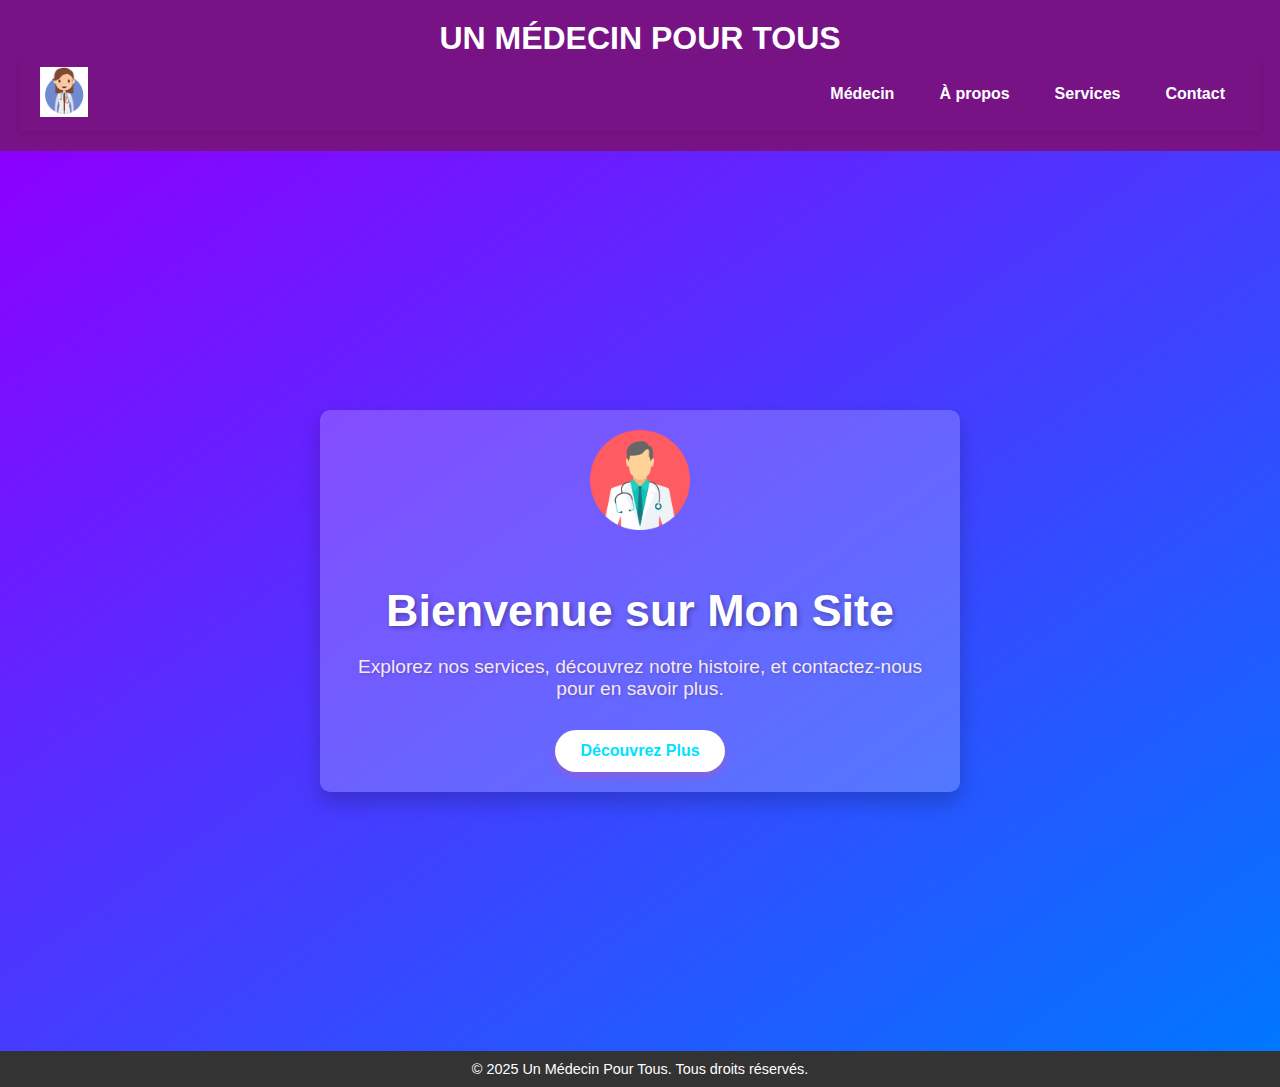
<file: index.html>
<!DOCTYPE html>
<html lang="fr">

<head>
    <meta charset="UTF-8">
    <meta name="viewport" content="width=device-width, initial-scale=1.0">
    <title>Un Médecin Pour Tous</title>
    <link rel="stylesheet" href="main.css">
</head>

<body>
    <!-- En-tête de la page -->
    <header>
        <h1>Un Médecin Pour Tous </h1>
        <nav class="navbar">
            <div class="logo">
                <img src="asset/imag medecin.png" alt="Logo Médecin">
            </div>
            <div class="menu">
                <a href="page/page_Med.html">Médecin</a>
                <a href="page/a_propos.html">À propos</a>
                <a href="page/service.html">Services</a>
                <a href="page/contact.html">Contact</a>
            </div>
        </nav>
    </header>

    <!-- Page de garde -->
    <div class="landing-page">
        <div class="content">
            <div class="logo">
                <img src="asset/medecin-homme-2.webp" alt="Logo">
            </div>
            <h1>Bienvenue sur Mon Site</h1>
            <p>Explorez nos services, découvrez notre histoire, et contactez-nous pour en savoir plus.</p>
            <a href="page/a_propos.html" class="btn">Découvrez Plus</a>
        </div>
    </div>

    <!-- Pied de page -->
    <footer>
        <p>&copy; 2025 Un Médecin Pour Tous. Tous droits réservés.</p>
    </footer>

    <script src="script.js"></script>
</body>

</html>
</file>
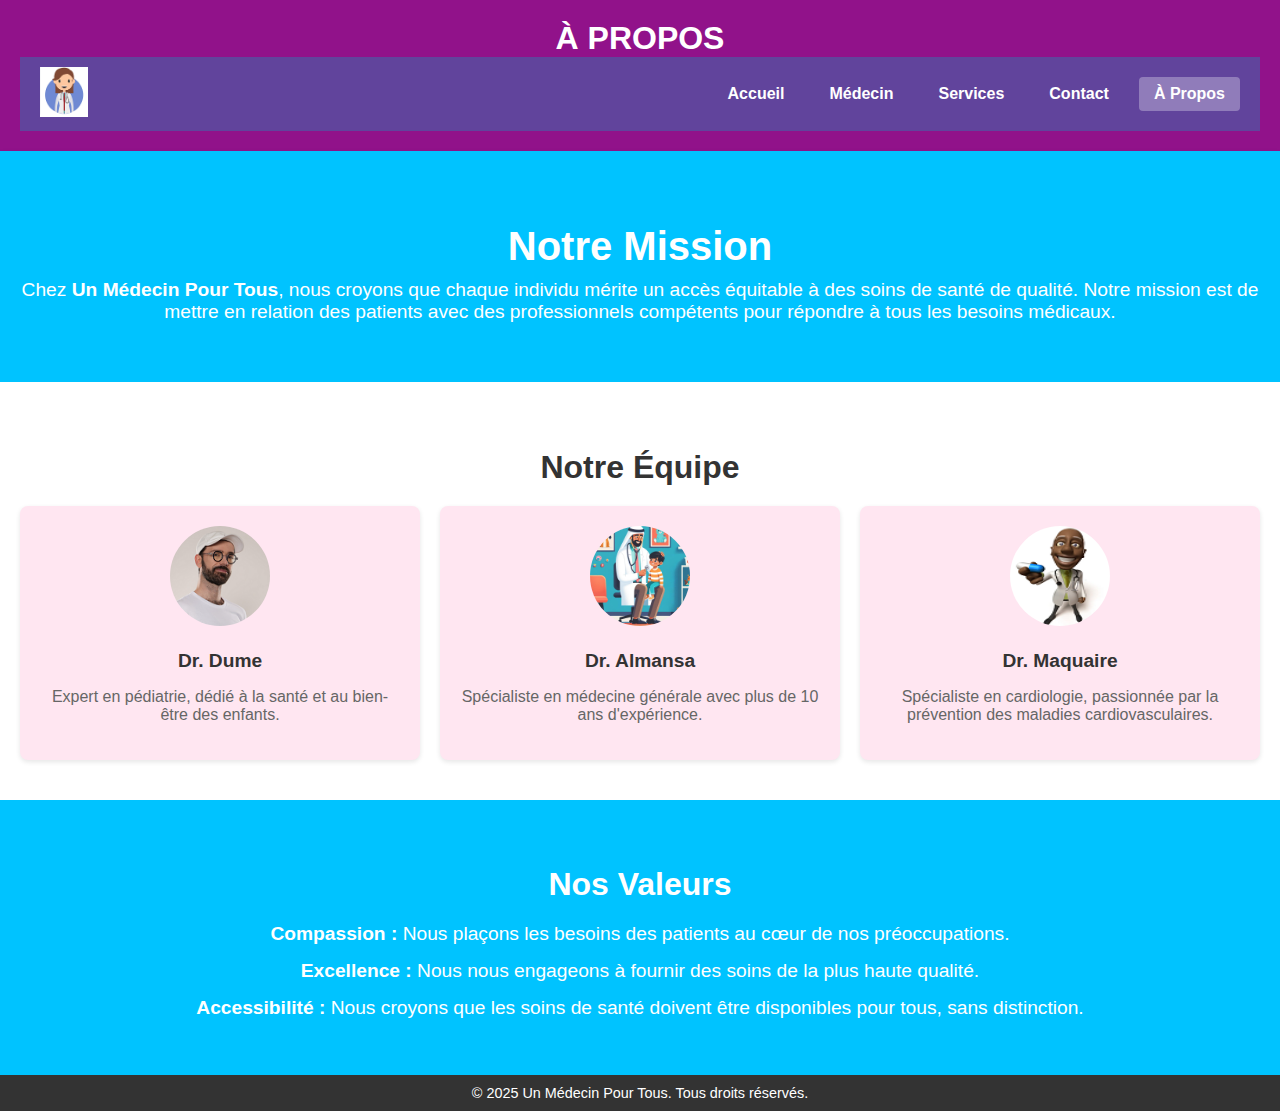
<file: page/a_propos.html>
<!DOCTYPE html>
<html lang="fr">

<head>
    <meta charset="UTF-8">
    <meta name="viewport" content="width=device-width, initial-scale=1.0">
    <title>À Propos - Un Médecin Pour Tous</title>
    <link rel="stylesheet" href="../style/a_propos.css">
</head>

<body>
    <header>
        <h1>À Propos</h1>
        <nav class="navbar">
            <div class="logo">
                <img src="../asset/imag medecin.png" alt="Logo">
            </div>
            <div class="menu">
                <a href="../index.html">Accueil</a>
                <a href="page_Med.html">Médecin</a>
                <a href="service.html">Services</a>
                <a href="contact.html">Contact</a>
                <a href="a_propos.html" class="active">À Propos</a>
            </div>
        </nav>
    </header>

    <main>
        <section class="about-intro">
            <h2>Notre Mission</h2>
            <p>Chez <strong>Un Médecin Pour Tous</strong>, nous croyons que chaque individu mérite un accès équitable à des soins de santé de qualité. Notre mission est de mettre en relation des patients avec des professionnels compétents pour répondre à tous les besoins médicaux.</p>
        </section>

        <section class="about-team">
            <h2>Notre Équipe</h2>
            <div class="team-grid">
                <div class="team-member">
                    <img src="../asset/Dume.png" alt="Membre de l'équipe">
                    <h3>Dr. Dume</h3>
                    <p>Expert en pédiatrie, dédié à la santé et au bien-être des enfants.</p>
                </div>
                <div class="team-member">
                    <img src="../asset/ryan-medecin.jpg" alt="Membre de l'équipe">
                    <h3>Dr. Almansa</h3>
                    <p>Spécialiste en médecine générale avec plus de 10 ans d'expérience.</p>
                </div>
                <div class="team-member">
                    <img src="../asset/Maquaire.png" alt="Membre de l'équipe">
                    <h3>Dr. Maquaire</h3>
                    <p>Spécialiste en cardiologie, passionnée par la prévention des maladies cardiovasculaires.</p>
                </div>
            </div>
        </section>

        <section class="about-values">
            <h2>Nos Valeurs</h2>
            <ul>
                <li><strong>Compassion :</strong> Nous plaçons les besoins des patients au cœur de nos préoccupations.</li>
                <li><strong>Excellence :</strong> Nous nous engageons à fournir des soins de la plus haute qualité.</li>
                <li><strong>Accessibilité :</strong> Nous croyons que les soins de santé doivent être disponibles pour tous, sans distinction.</li>
            </ul>
        </section>
    </main>

    <footer>
        <p>&copy; 2025 Un Médecin Pour Tous. Tous droits réservés.</p>
    </footer>
</body>

</html>
</file>
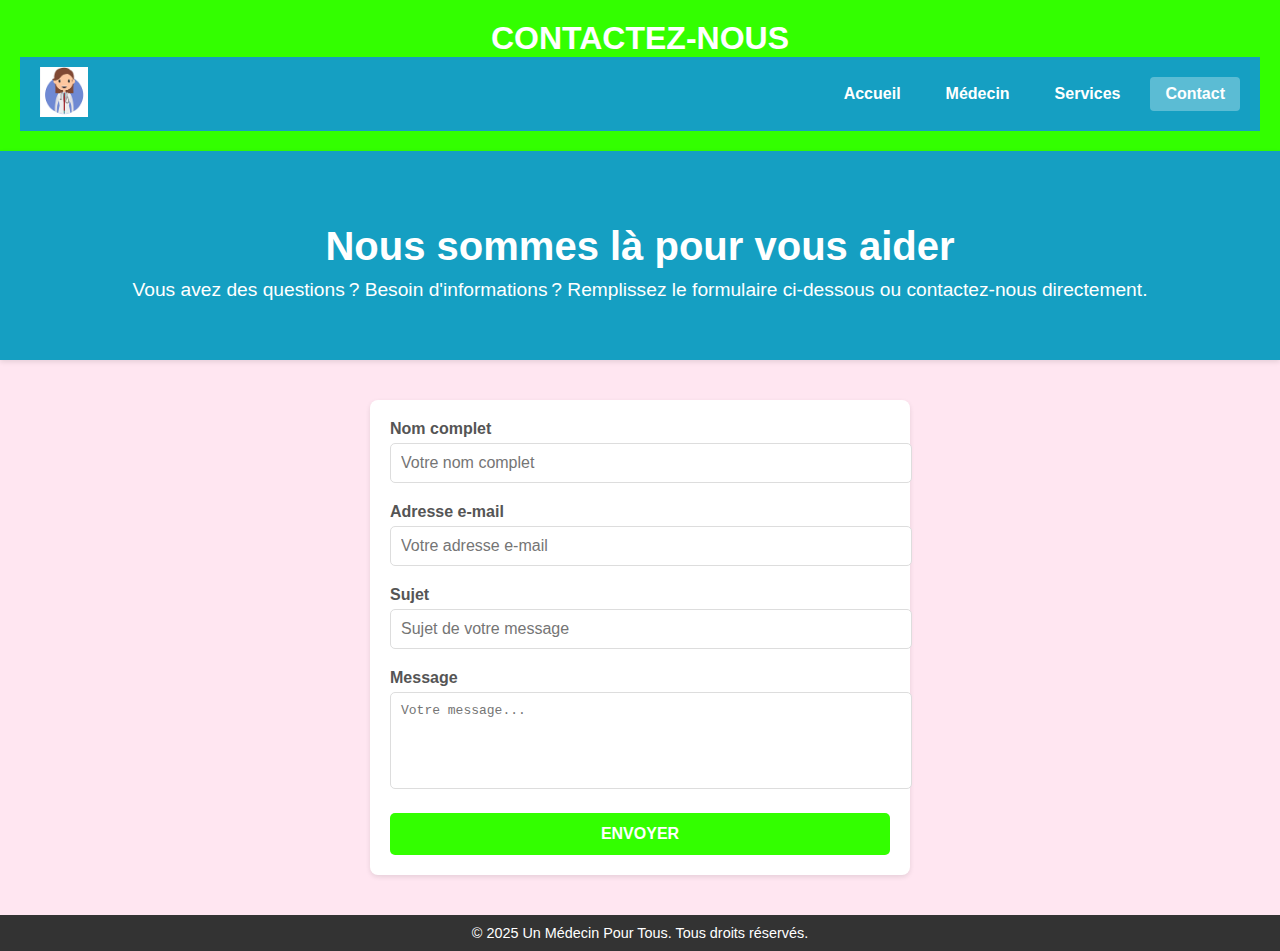
<file: page/contact.html>
<!DOCTYPE html>
<html lang="fr">

<head>
    <meta charset="UTF-8">
    <meta name="viewport" content="width=device-width, initial-scale=1.0">
    <title>Contact - Un Médecin Pour Tous</title>
    <link rel="stylesheet" href="../style/contact.css">
</head>

<body>
    <header>
        <h1>Contactez-Nous</h1>
        <nav class="navbar">
            <div class="logo">
                <img src="../asset/imag medecin.png" alt="Logo">
            </div>
            <div class="menu">
                <a href="index.html">Accueil</a>
                <a href="page_Med.html">Médecin</a>
                <a href="service.html">Services</a>
                <a href="contact.html" class="active">Contact</a>
            </div>
        </nav>
    </header>

    <main>
        <section class="contact-intro">
            <h2>Nous sommes là pour vous aider</h2>
            <p>Vous avez des questions ? Besoin d'informations ? Remplissez le formulaire ci-dessous ou contactez-nous directement.</p>
        </section>

        <section class="contact-form">
            <form action="#" method="post">
                <div class="form-group">
                    <label for="name">Nom complet</label>
                    <input type="text" id="name" name="name" placeholder="Votre nom complet" required>
                </div>
                <div class="form-group">
                    <label for="email">Adresse e-mail</label>
                    <input type="email" id="email" name="email" placeholder="Votre adresse e-mail" required>
                </div>
                <div class="form-group">
                    <label for="subject">Sujet</label>
                    <input type="text" id="subject" name="subject" placeholder="Sujet de votre message" required>
                </div>
                <div class="form-group">
                    <label for="message">Message</label>
                    <textarea id="message" name="message" rows="5" placeholder="Votre message..." required></textarea>
                </div>
                <button type="submit">Envoyer</button>
            </form>
        </section>
    </main>

    <footer>
        <p>&copy; 2025 Un Médecin Pour Tous. Tous droits réservés.</p>
    </footer>
</body>

</html>
</file>
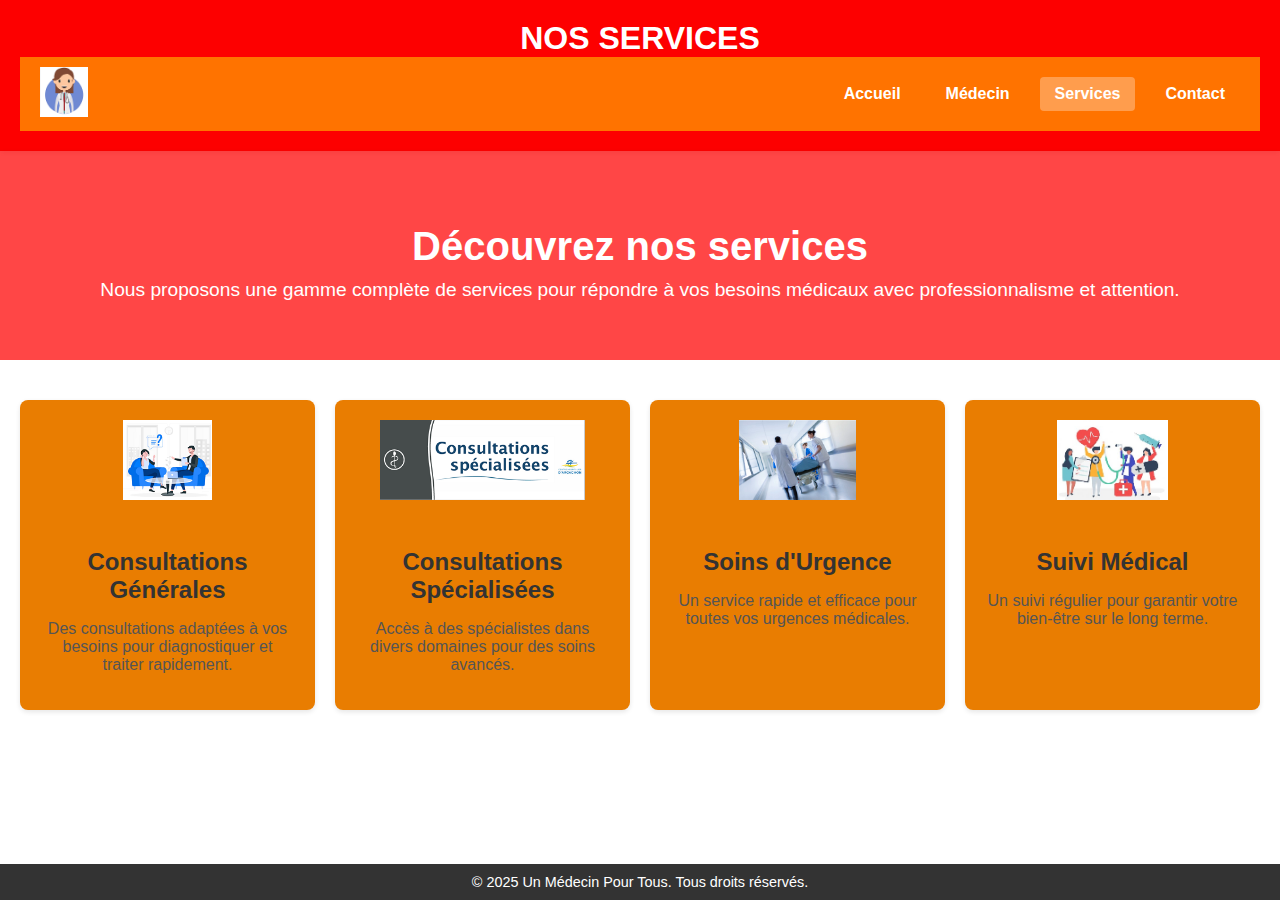
<file: page/service.html>
<!DOCTYPE html>
<html lang="fr">

<head>
    <meta charset="UTF-8">
    <meta name="viewport" content="width=device-width, initial-scale=1.0">
    <title>Services - Un Médecin Pour Tous</title>
    <link rel="stylesheet" href="../style/service.css">
</head>

<body>
    <header>
        <h1>Nos Services</h1>
        <nav class="navbar">
            <div class="logo">
                <img src="../asset/imag medecin.png" alt="Logo">
            </div>
            <div class="menu">
                <a href="../index.html">Accueil</a>
                <a href="page_Med.html">Médecin</a>
                <a href="service.html" class="active">Services</a>
                <a href="contact.html">Contact</a>
            </div>
        </nav>
    </header>

    <main>
        <section class="services-intro">
            <h2>Découvrez nos services</h2>
            <p>Nous proposons une gamme complète de services pour répondre à vos besoins médicaux avec professionnalisme et attention.</p>
        </section>

        <section class="services-list">
            <div class="service">
                <img src="../asset/consutation.png" alt="Consultation">
                <h3>Consultations Générales</h3>
                <p>Des consultations adaptées à vos besoins pour diagnostiquer et traiter rapidement.</p>
            </div>
            <div class="service">
                <img src="../asset/consultation spe.png" alt="Spécialiste">
                <h3>Consultations Spécialisées</h3>
                <p>Accès à des spécialistes dans divers domaines pour des soins avancés.</p>
            </div>
            <div class="service">
                <img src="../asset/consultation urg.png" alt="Urgence">
                <h3>Soins d'Urgence</h3>
                <p>Un service rapide et efficace pour toutes vos urgences médicales.</p>
            </div>
            <div class="service">
                <img src="../asset/suivie.png" alt="Suivi">
                <h3>Suivi Médical</h3>
                <p>Un suivi régulier pour garantir votre bien-être sur le long terme.</p>
            </div>
        </section>
    </main>

    <footer>
        <p>&copy; 2025 Un Médecin Pour Tous. Tous droits réservés.</p>
    </footer>
</body>

</html>
</file>
<file: main.css>
/* Style global */
body {
    margin: 0;
    padding: 0;
    font-family: 'Poppins', Arial, sans-serif;
    background-color: #ffe6f1;
    color: #333;
    display: flex;
    flex-direction: column;
    min-height: 100vh;
}

/* En-tête */
header {
    background-color: rgb(119, 19, 133);
    color: white;
    text-align: center;
    padding: 20px;
    box-shadow: 0 2px 5px rgba(0, 0, 0, 0.1);
}

header h1 {
    margin: 0;
    font-size: 2em;
    text-transform: uppercase;
}

/* Barre de navigation */
.navbar {
    display: flex;
    justify-content: space-between;
    align-items: center;
    padding: 10px 20px;
    background-color: #ff00f200;
    box-shadow: 0 2px 5px rgba(0, 0, 0, 0.1);
}

.navbar .logo img {
    height: 50px;
    width: auto;
}

.navbar .menu {
    display: flex;
    gap: 15px;
}

.navbar a {
    text-decoration: none;
    color: white;
    font-weight: bold;
    padding: 8px 15px;
    transition: background-color 0.3s ease;
    border-radius: 4px;
}

.navbar a:hover {
    background-color: rgb(18, 193, 236);
}

/* Page de garde */
.landing-page {
    display: flex;
    justify-content: center;
    align-items: center;
    text-align: center;
    height: 100vh;
    background: linear-gradient(to bottom right, #8c00ff, #0077ff);
    color: white;
}

.landing-page .content {
    max-width: 600px;
    padding: 20px;
    border-radius: 10px;
    background-color: rgba(255, 255, 255, 0.2);
    box-shadow: 0 10px 20px rgba(0, 0, 0, 0.2);
}

.landing-page .content .logo img {
    height: 100px;
    width: auto;
    margin-bottom: 20px;
}

.landing-page h1 {
    font-size: 2.8em;
    margin-bottom: 20px;
    color: white;
    text-shadow: 2px 2px 5px rgba(0, 0, 0, 0.3);
}

.landing-page p {
    font-size: 1.2em;
    margin-bottom: 30px;
    color: #f8e8ef;
    text-shadow: 1px 1px 3px rgba(0, 0, 0, 0.2);
}

.landing-page .btn {
    display: inline-block;
    padding: 12px 25px;
    font-size: 1em;
    color: #00e1ff;
    background-color: white;
    text-decoration: none;
    border-radius: 25px;
    font-weight: bold;
    transition: all 0.3s ease;
    box-shadow: 0 4px 8px rgba(255, 64, 129, 0.3);
}

.landing-page .btn:hover {
    background-color: #00fff2;
    color: white;
    box-shadow: 0 6px 12px rgba(64, 226, 255, 0.733);
}

/* Pied de page */
footer {
    background-color: #333;
    color: white;
    text-align: center;
    padding: 10px 0;
    font-size: 0.9em;
    margin-top: auto;
}

footer p {
    margin: 0;
}

/* Responsiveness */
@media (max-width: 768px) {
    .navbar .menu {
        flex-direction: column;
        gap: 10px;
    }

    .landing-page h1 {
        font-size: 2em;
    }

    .landing-page p {
        font-size: 1em;
    }

    .landing-page .btn {
        padding: 10px 20px;
        font-size: 0.9em;
    }
}
</file>
<file: style/a_propos.css>
/* Style global */
body {
    margin: 0;
    padding: 0;
    font-family: 'Poppins', Arial, sans-serif;
    background-color: #ffe6f1;
    color: #333;
    display: flex;
    flex-direction: column;
    min-height: 100vh;
}

header {
    background-color: rgb(145, 18, 138);
    color: white;
    text-align: center;
    padding: 20px;
    box-shadow: 0 2px 5px rgba(145, 18, 138);
}

header h1 {
    margin: 0;
    font-size: 2em;
    text-transform: uppercase;
}

/* Navbar */
.navbar {
    display: flex;
    justify-content: space-between;
    align-items: center;
    padding: 10px 20px;
    background-color: #1e8ab46b;
}

.navbar .logo img {
    height: 50px;
    width: auto;
}

.navbar .menu {
    display: flex;
    gap: 15px;
}

.navbar a {
    text-decoration: none;
    color: white;
    font-weight: bold;
    padding: 8px 15px;
    transition: background-color 0.3s ease;
    border-radius: 4px;
}

.navbar a:hover,
.navbar a.active {
    background-color: rgba(255, 255, 255, 0.3);
}

/* Section Intro */
.about-intro {
    text-align: center;
    padding: 40px 20px;
    background-color: #00c3ff;
    color: white;
    box-shadow: 0 2px 5px rgba(0, 0, 0, 0.1);
}

.about-intro h2 {
    font-size: 2.5em;
    margin-bottom: 10px;
}

.about-intro p {
    font-size: 1.2em;
    margin-top: 0;
}

/* Section Équipe */
.about-team {
    padding: 40px 20px;
    background-color: #fff;
    text-align: center;
}

.about-team h2 {
    font-size: 2em;
    margin-bottom: 20px;
}

.team-grid {
    display: grid;
    grid-template-columns: repeat(auto-fit, minmax(200px, 1fr));
    gap: 20px;
    margin-top: 20px;
}

.team-member {
    text-align: center;
    padding: 20px;
    background-color: #ffe6f1;
    border-radius: 8px;
    box-shadow: 0 2px 5px rgba(0, 0, 0, 0.1);
}

.team-member img {
    width: 100px;
    height: 100px;
    border-radius: 50%;
    margin-bottom: 10px;
}

.team-member h3 {
    font-size: 1.2em;
    margin: 10px 0 5px;
}

.team-member p {
    font-size: 1em;
    color: #666;
}

/* Section Valeurs */
.about-values {
    padding: 40px 20px;
    background-color: #00c3ff;;
    color: white;
    text-align: center;
}

.about-values h2 {
    font-size: 2em;
    margin-bottom: 20px;
}

.about-values ul {
    list-style: none;
    padding: 0;
}

.about-values li {
    font-size: 1.2em;
    margin-bottom: 15px;
}

/* Footer */
footer {
    background-color: #333;
    color: white;
    text-align: center;
    padding: 10px 0;
    font-size: 0.9em;
    margin-top: auto;
}

footer p {
    margin: 0;
}

/* Responsiveness */
@media (max-width: 768px) {
    .about-intro h2,
    .about-team h2,
    .about-values h2 {
        font-size: 1.8em;
    }

    .about-intro p,
    .about-values li {
        font-size: 1em;
    }
}
</file>
<file: style/contact.css>
/* Style global */
body {
    margin: 0;
    padding: 0;
    font-family: 'Poppins', Arial, sans-serif;
    background-color: #ffe6f1;
    color: #333;
    display: flex;
    flex-direction: column;
    min-height: 100vh;
}

header {
    background-color: rgb(51, 255, 0);
    color: white;
    text-align: center;
    padding: 20px;
    box-shadow: 0 2px 5px rgba(0, 0, 0, 0.1);
}

header h1 {
    margin: 0;
    font-size: 2em;
    text-transform: uppercase;
}

/* Navbar */
.navbar {
    display: flex;
    justify-content: space-between;
    align-items: center;
    padding: 10px 20px;
    background-color: #159fc2;
}

.navbar .logo img {
    height: 50px;
    width: auto;
}

.navbar .menu {
    display: flex;
    gap: 15px;
}

.navbar a {
    text-decoration: none;
    color: white;
    font-weight: bold;
    padding: 8px 15px;
    transition: background-color 0.3s ease;
    border-radius: 4px;
}

.navbar a:hover,
.navbar a.active {
    background-color: rgba(255, 255, 255, 0.3);
}

/* Section Intro */
.contact-intro {
    text-align: center;
    padding: 40px 20px;
    background-color: #159fc2;
    color: white;
    box-shadow: 0 2px 5px rgba(0, 0, 0, 0.1);
}

.contact-intro h2 {
    font-size: 2.5em;
    margin-bottom: 10px;
}

.contact-intro p {
    font-size: 1.2em;
    margin-top: 0;
}

/* Formulaire de contact */
.contact-form {
    display: flex;
    justify-content: center;
    padding: 40px 20px;
}

form {
    background-color: #fff;
    padding: 20px;
    border-radius: 8px;
    box-shadow: 0 2px 5px rgba(0, 0, 0, 0.1);
    width: 100%;
    max-width: 500px;
}

.form-group {
    margin-bottom: 20px;
}

label {
    display: block;
    margin-bottom: 5px;
    font-weight: bold;
    color: #555;
}

input,
textarea {
    width: 100%;
    padding: 10px;
    border: 1px solid #ddd;
    border-radius: 5px;
    font-size: 1em;
    transition: border-color 0.3s ease;
}

input:focus,
textarea:focus {
    border-color: #bdab0c;
    outline: none;
}

textarea {
    resize: none;
}

button {
    width: 100%;
    padding: 12px 20px;
    font-size: 1em;
    color: white;
    background-color: rgb(51, 255, 0);
    border: none;
    border-radius: 5px;
    cursor: pointer;
    transition: background-color 0.3s ease;
    font-weight: bold;
    text-transform: uppercase;
}

button:hover {
    background-color: #44d600;
}

/* Pied de page */
footer {
    background-color: #333;
    color: white;
    text-align: center;
    padding: 10px 0;
    font-size: 0.9em;
    margin-top: auto;
}

footer p {
    margin: 0;
}

/* Responsiveness */
@media (max-width: 768px) {
    .contact-intro h2 {
        font-size: 2em;
    }

    .contact-intro p {
        font-size: 1em;
    }
}
</file>
<file: style/service.css>
/* Style global */
body {
    margin: 0;
    padding: 0;
    font-family: 'Poppins', Arial, sans-serif;
    background-color: #ffffff;
    color: #333;
    display: flex;
    flex-direction: column;
    min-height: 100vh;
}

header {
    background-color: rgb(253, 0, 0);
    color: white;
    text-align: center;
    padding: 20px;
    box-shadow: 0 2px 5px rgba(0, 0, 0, 0.1);
}

header h1 {
    margin: 0;
    font-size: 2em;
    text-transform: uppercase;
}

/* Navbar */
.navbar {
    display: flex;
    justify-content: space-between;
    align-items: center;
    padding: 10px 20px;
    background-color: #ff7300;
}

.navbar .logo img {
    height: 50px;
    width: auto;
}

.navbar .menu {
    display: flex;
    gap: 15px;
}

.navbar a {
    text-decoration: none;
    color: white;
    font-weight: bold;
    padding: 8px 15px;
    transition: background-color 0.3s ease;
    border-radius: 4px;
}

.navbar a:hover,
.navbar a.active {
    background-color: rgba(255, 255, 255, 0.3);
}

/* Section Intro */
.services-intro {
    text-align: center;
    padding: 40px 20px;
    background-color: #ff0000b9;
    color: white;
    box-shadow: 0 2px 5px rgba(0, 0, 0, 0.1);
}

.services-intro h2 {
    font-size: 2.5em;
    margin-bottom: 10px;
}

.services-intro p {
    font-size: 1.2em;
    margin-top: 0;
}

/* Liste des services */
.services-list {
    display: grid;
    grid-template-columns: repeat(auto-fit, minmax(250px, 1fr));
    gap: 20px;
    padding: 40px 20px;
    background-color: #fff;
}

.service {
    background-color: #e97d01;
    border-radius: 8px;
    padding: 20px;
    text-align: center;
    box-shadow: 0 2px 5px rgba(0, 0, 0, 0.1);
    transition: transform 0.3s ease, box-shadow 0.3s ease;
}

.service:hover {
    transform: translateY(-5px);
    box-shadow: 0 4px 10px rgba(0, 0, 0, 0.2);
}

.service img {
    height: 80px;
    width: auto;
    margin-bottom: 20px;
}

.service h3 {
    font-size: 1.5em;
    margin-bottom: 10px;
    color: #333;
}

.service p {
    font-size: 1em;
    color: #555;
}

/* Pied de page */
footer {
    background-color: #333;
    color: rgb(255, 255, 255);
    text-align: center;
    padding: 10px 0;
    font-size: 0.9em;
    margin-top: auto;
}

footer p {
    margin: 0;
}

/* Responsiveness */
@media (max-width: 768px) {
    .services-intro h2 {
        font-size: 2em;
    }

    .services-intro p {
        font-size: 1em;
    }
}
</file>
